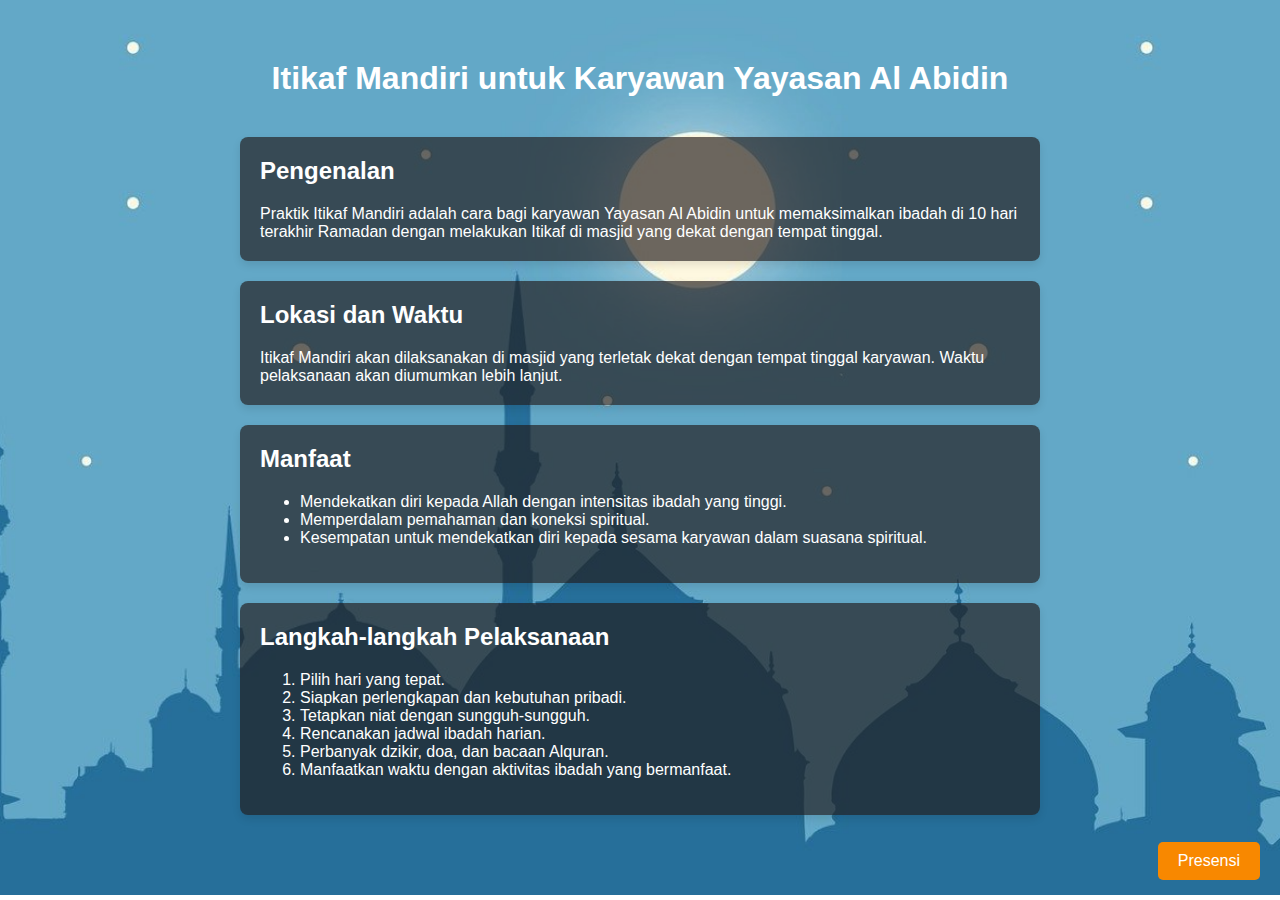
<file: index.html>
<!DOCTYPE html>
<html lang="en">
<head>
<meta charset="UTF-8">
<meta name="viewport" content="width=device-width, initial-scale=1.0">
<title>Itikaf Mandiri untuk Karyawan Yayasan Al Abidin</title>
<style>
    body {
        font-family: 'Segoe UI', Tahoma, Geneva, Verdana, sans-serif;
        margin: 0;
        padding: 0;
        background-image: url('./presensi/pic.jpg'); /* Tambahkan gambar latar belakang */
        background-size: cover; /* Untuk memastikan gambar meliputi seluruh background */
        background-repeat: no-repeat; /* Menghindari pengulangan gambar */
        background-position: center; /* Posisi gambar di tengah-tengah */
        color: #fff;
    }
    .container {
        max-width: 800px;
        margin: 20px auto;
        padding: 20px;
    }
    header {
        text-align: center;
        padding: 20px 0;
    }
    header h1 {
        margin: 0;
    }
    main {
        padding: 20px 0;
    }
    .card {
        background-color: rgba(32, 26, 26, 0.66);
        padding: 20px;
        border-radius: 8px;
        box-shadow: 0 4px 8px rgba(0, 0, 0, 0.1);
        margin-bottom: 20px;
    }
    .card h2 {
        margin-top: 0;
    }
    .card p {
        margin-bottom: 0;
    }
    .btn-presensi {
        position: fixed;
        bottom: 20px;
        right: 20px;
        background-color: #f88800;
        color: #fff;
        padding: 10px 20px;
        border: none;
        border-radius: 5px;
        cursor: pointer;
        font-size: 16px;
        z-index: 999;
    }
    @media only screen and (max-width: 600px) {
        .container {
            padding: 10px;
        }
    }
</style>
</head>
<body>

<div class="container">
    <header>
        <h1>Itikaf Mandiri untuk Karyawan Yayasan Al Abidin</h1>
    </header>
    <main>
        <section class="card">
            <h2>Pengenalan</h2>
            <p>Praktik Itikaf Mandiri adalah cara bagi karyawan Yayasan Al Abidin untuk memaksimalkan ibadah di 10 hari terakhir Ramadan dengan melakukan Itikaf di masjid yang dekat dengan tempat tinggal.</p>
        </section>
        <section class="card">
            <h2>Lokasi dan Waktu</h2>
            <p>Itikaf Mandiri akan dilaksanakan di masjid yang terletak dekat dengan tempat tinggal karyawan. Waktu pelaksanaan akan diumumkan lebih lanjut.</p>
        </section>
        <section class="card">
            <h2>Manfaat</h2>
            <ul>
                <li>Mendekatkan diri kepada Allah dengan intensitas ibadah yang tinggi.</li>
                <li>Memperdalam pemahaman dan koneksi spiritual.</li>
                <li>Kesempatan untuk mendekatkan diri kepada sesama karyawan dalam suasana spiritual.</li>
            </ul>
        </section>
        <section class="card">
            <h2>Langkah-langkah Pelaksanaan</h2>
            <ol>
                <li>Pilih hari yang tepat.</li>
                <li>Siapkan perlengkapan dan kebutuhan pribadi.</li>
                <li>Tetapkan niat dengan sungguh-sungguh.</li>
                <li>Rencanakan jadwal ibadah harian.</li>
                <li>Perbanyak dzikir, doa, dan bacaan Alquran.</li>
                <li>Manfaatkan waktu dengan aktivitas ibadah yang bermanfaat.</li>
            </ol>
        </section>
    </main>
</div>

<button class="btn-presensi" onclick="window.location.href='./presensi'">Presensi</button>


</body>
</html>
</file>
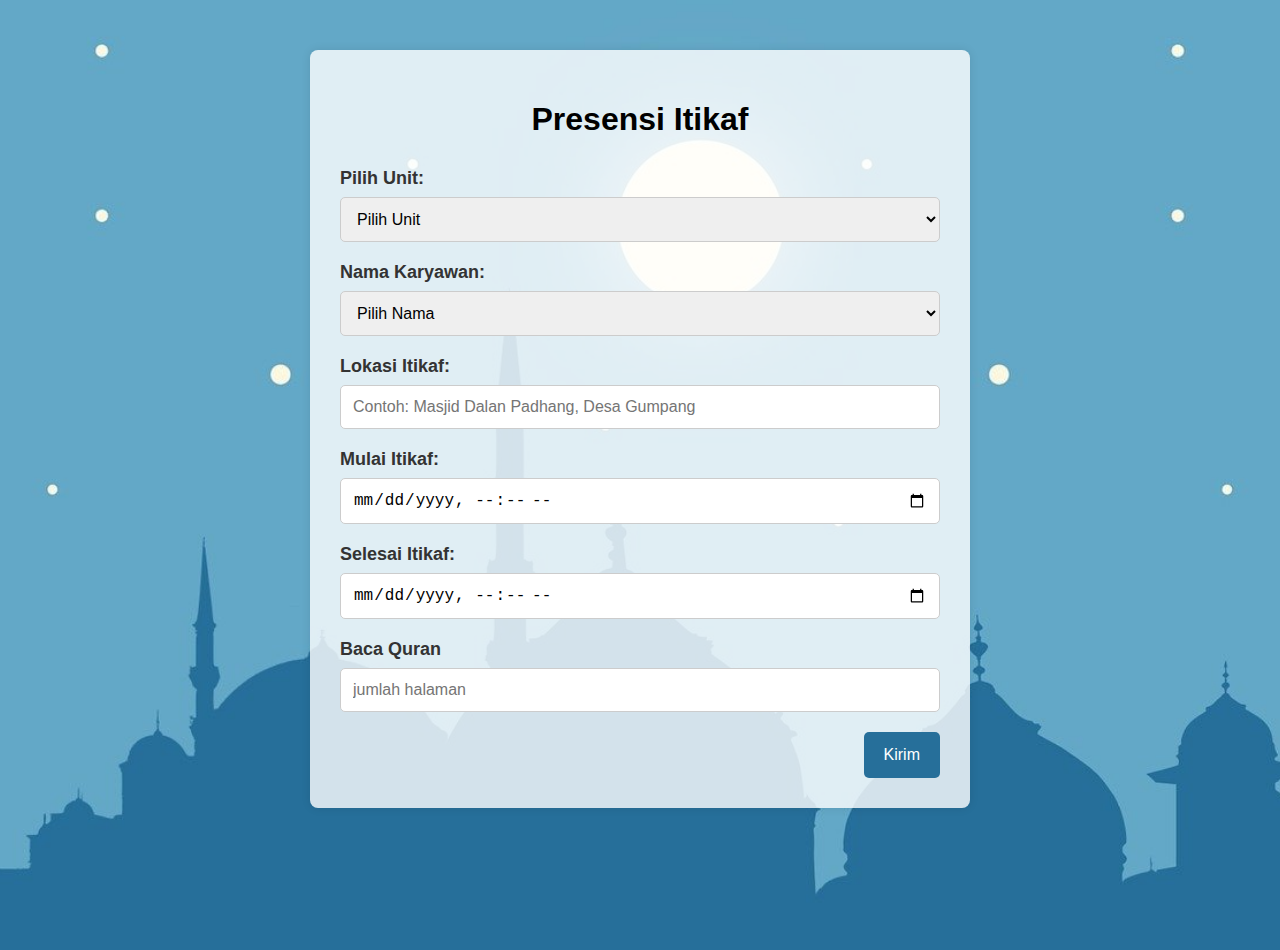
<file: presensi/index.html>
<!DOCTYPE html>
<html lang="en">
<head>
<meta charset="UTF-8">
<meta name="viewport" content="width=device-width, initial-scale=1.0">
<title>Presensi Itikaf</title>
<link rel="stylesheet" href="style.css">

</head>
<body>
<div class="container">
    <h1 style="text-align: center; margin-bottom: 30px;">Presensi Itikaf</h1>
    <form id="itikafForm" action="https://docs.google.com/forms/d/e/1FAIpQLSeJ8hozXWwmj6WpSIg39q9H1JIy4tfXPZz7mCulOZm4YOgieQ/formResponse" method="post">
        <div class="form-group">
            <label for="unit">Pilih Unit:</label>
            <select id="unit" name="entry.1161975163">
                <option value="">Pilih Unit</option>
                <option value="LAZ">LAZ</option>
                <option value="Boarding">Boarding</option>
                <option value="SDICT Surakarta">SDICT Surakarta</option>
                <option value="SDII Boyolali">SDII Boyolali</option>
                <option value="SDII Karanganyar">SDII Karanganyar</option>
                <option value="SDII Klaten">SDII Klaten</option>
                <option value="SDII Sragen">SDII Sragen</option>
                <option value="SDII Sukoharjo">SDII Sukoharjo</option>
                <option value="SDII Surakarta">SDII Surakarta</option>
                <option value="SDII Yogyakarta">SDII Yogyakarta</option>
                <option value="SDTQ Surakarta">SDTQ Surakarta</option>
                <option value="SMA ABBS">SMA ABBS</option>
                <option value="SMP ABBS">SMP ABBS</option>
                <option value="SMPII Boyolali">SMPII Boyolali</option>
                <option value="SMPII Karanganyar">SMPII Karanganyar</option>
                <option value="SMPII Klaten">SMPII Klaten</option>
                <option value="SMPII Sukoharjo">SMPII Sukoharjo</option>
                <option value="SMPII Surakarta">SMPII Surakarta</option>
                <option value="SMPII Yogyakarta">SMPII Yogyakarta</option>
                <option value="SSU">SSU</option>
                <option value="TKII Boyolali">TKII Boyolali</option>
                <option value="TKII Karanganyar">TKII Karanganyar</option>
                <option value="TKII Klaten">TKII Klaten</option>
                <option value="TKII Sukoharjo">TKII Sukoharjo</option>
                <option value="TKII Surakarta">TKII Surakarta</option>
                <option value="TKII Yogyakarta">TKII Yogyakarta</option>
                <option value="TKQP Surakarta">TKQP Surakarta</option>
                <option value="Yayasan">Yayasan</option>
                <option value="PPTQ">PPTQ</option>
                <option value="STIAA">STIAA</option>
            </select>
        </div>
        <div class="form-group">
            <label for="employee">Nama Karyawan:</label>
            <select id="employee" name="entry.358730154">
                <option value="">Pilih Nama</option>
            </select>
        </div>
        <div class="form-group">
            <label for="lokasiItikaf">Lokasi Itikaf:</label>
            <input type="text" id="lokasiItikaf" name="entry.1561924045" placeholder="Contoh: Masjid Dalan Padhang, Desa Gumpang">
        </div>
        <div class="form-group">
            <label for="mulaiItikaf">Mulai Itikaf:</label>
            <input type="datetime-local" id="mulaiItikaf" name="entry.695554688">
        </div>
        <div class="form-group">
            <label for="selesaiItikaf">Selesai Itikaf:</label>
            <input type="datetime-local" id="selesaiItikaf" name="entry.979836879">
        </div>
        <div class="form-group">
            <label for="capaianTilawah">Baca Quran</label>
            <input type="number" name="entry.243387380" id="capaianTilawah" min="0" placeholder="jumlah halaman">
        </div>
        <div class="btn-container">
            <input type="submit" class="btn" value="Kirim">
        </div>
    </form>
</div>

<script src="script2.js"></script>

</body>
</html>
</file>
<file: presensi/style.css>
body {
    font-family: 'Segoe UI', Tahoma, Geneva, Verdana, sans-serif;
    margin: 0;
    padding: 0 20px 0;
    background-image: url('pic.jpg'); /* Tambahkan gambar latar belakang */
    background-size: cover; /* Untuk memastikan gambar meliputi seluruh background */
    background-repeat: no-repeat; /* Menghindari pengulangan gambar */
    background-position: center; /* Posisi gambar di tengah-tengah */
    min-height: 100vh;
}
.container {
    max-width: 600px;
    margin: 50px auto;
    background-color: rgba(255, 255, 255, 0.8); /* Menggunakan warna latar belakang semi-transparan untuk kontainer agar teks lebih mudah dibaca */
    border-radius: 8px;
    box-shadow: 0 0 10px rgba(0, 0, 0, 0.1);
    padding: 30px;
}
.form-group {
    margin-bottom: 20px;
}
label {
    font-size: 18px;
    font-weight: bold;
    color: #333;
    display: block;
    margin-bottom: 8px;
}
input[type="text"], select, input[type="date"], input[type="number"], input[type="datetime-local"] {
    width: 100%;
    padding: 12px;
    border: 1px solid #ccc;
    border-radius: 5px;
    box-sizing: border-box;
    font-size: 16px;
}
input[type="submit"], .btn {
    background-color: #266f9a;
    color: white;
    padding: 14px 20px;
    border: none;
    border-radius: 5px;
    cursor: pointer;
    font-size: 16px;
}
input[type="submit"]:hover, .btn:hover {
    background-color: #4a8eb6;
}
.btn-container {
    overflow: hidden;
}
.btn-container .btn {
    float: right;
}
</file>
